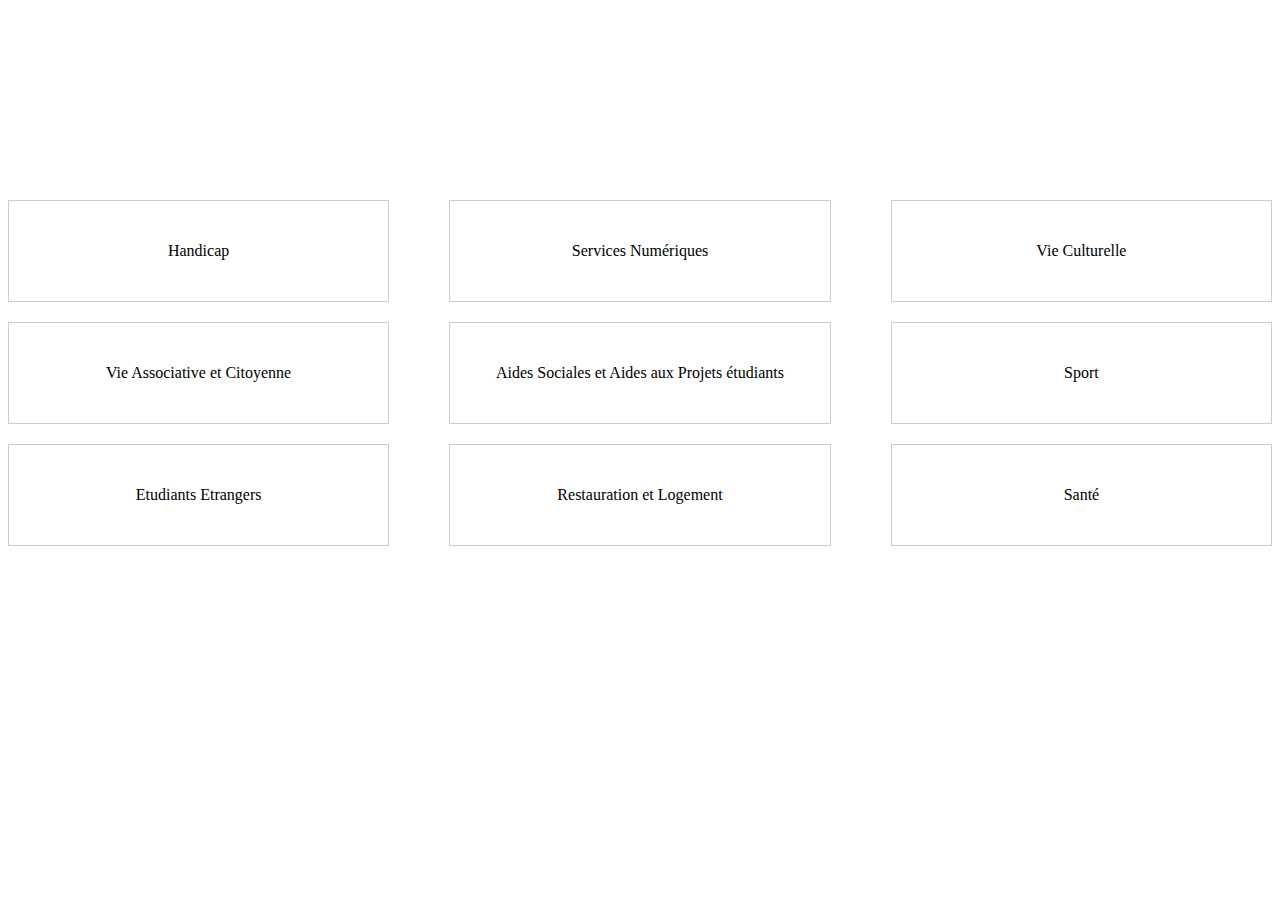
<file: campus/index.html>
<!DOCTYPE html>
<html>
<head>
	<meta charset="utf-8">
	<meta http-equiv="X-UA-Compatible" content="IE=edge">
	<title>campus vie étudiante</title>
	<link rel="stylesheet" href="https://stackpath.bootstrapcdn.com/bootstrap/4.1.1/css/bootstrap.min.css" integrity="sha384-WskhaSGFgHYWDcbwN70/dfYBj47jz9qbsMId/iRN3ewGhXQFZCSftd1LZCfmhktB" crossorigin="anonymous">
	<link rel="stylesheet" type="text/css" href="css/style.css">
</head>
<body>

	<div class="container">

		<div class="item">
			<a class="affiche-liste" href="#">Handicap</a>
			<ul class="liste-item">
				<li>item 1</li>
				<li>item 2</li>
				<li>item 3</li>
				<li>item 4</li>
				<li>item 5</li>
				<li>item 6</li>
			</ul>
		</div>
		<div class="item">
			<a class="affiche-liste" href="#">Services Numériques</a>
			<ul class="liste-item">
				<li>item 1</li>
				<li>item 2</li>
				<li>item 3</li>
				<li>item 4</li>
				<li>item 5</li>
				<li>item 6</li>
			</ul>
		</div>
		<div class="item">
			<a class="affiche-liste" href="#">Vie Culturelle</a>
			<ul class="liste-item">
				<li>item 1</li>
				<li>item 2</li>
				<li>item 3</li>
				<li>item 4</li>
				<li>item 5</li>
				<li>item 6</li>
			</ul>
		</div>
		<div class="item">
			<a class="affiche-liste" href="#">Vie Associative et Citoyenne</a>
			<ul class="liste-item">
				<li>item 1</li>
				<li>item 2</li>
				<li>item 3</li>
				<li>item 4</li>
				<li>item 5</li>
				<li>item 6</li>
			</ul>
		</div>
		<div class="item">
			<a class="affiche-liste" href="#">Aides Sociales et Aides aux Projets étudiants</a>
			<ul class="liste-item">
				<li>item 1</li>
				<li>item 2</li>
				<li>item 3</li>
				<li>item 4</li>
				<li>item 5</li>
				<li>item 6</li>
			</ul>
		</div>
		<div class="item">
			<a class="affiche-liste" href="#">Sport</a>
			<ul class="liste-item">
				<li>item 1</li>
				<li>item 2</li>
				<li>item 3</li>
				<li>item 4</li>
				<li>item 5</li>
				<li>item 6</li>
			</ul>
		</div>
		<div class="item">
			<a class="affiche-liste" href="#">Etudiants Etrangers</a>
			<ul class="liste-item">
				<li>item 1</li>
				<li>item 2</li>
				<li>item 3</li>
				<li>item 4</li>
				<li>item 5</li>
				<li>item 6</li>
			</ul>
		</div>
		<div class="item">
			<a class="affiche-liste" href="#">Restauration et Logement</a>
			<ul class="liste-item">
				<li>item 1</li>
				<li>item 2</li>
				<li>item 3</li>
				<li>item 4</li>
				<li>item 5</li>
				<li>item 6</li>
			</ul>
		</div>
		<div class="item">
			<a class="affiche-liste" href="#">Santé</a>
			<ul class="liste-item">
				<li>item 1</li>
				<li>item 2</li>
				<li>item 3</li>
				<li>item 4</li>
				<li>item 5</li>
				<li>item 6</li>
			</ul>
		</div>
		
	</div>

	<script src="https://code.jquery.com/jquery-3.3.1.slim.min.js" integrity="sha384-q8i/X+965DzO0rT7abK41JStQIAqVgRVzpbzo5smXKp4YfRvH+8abtTE1Pi6jizo" crossorigin="anonymous"></script>
	<script src="https://cdnjs.cloudflare.com/ajax/libs/popper.js/1.14.3/umd/popper.min.js" integrity="sha384-ZMP7rVo3mIykV+2+9J3UJ46jBk0WLaUAdn689aCwoqbBJiSnjAK/l8WvCWPIPm49" crossorigin="anonymous"></script>
	<script src="https://stackpath.bootstrapcdn.com/bootstrap/4.1.1/js/bootstrap.min.js" integrity="sha384-smHYKdLADwkXOn1EmN1qk/HfnUcbVRZyYmZ4qpPea6sjB/pTJ0euyQp0Mk8ck+5T" crossorigin="anonymous"></script>
	<script type="text/javascript" src="js/campus.js"></script>
</body>
</html>
</file>
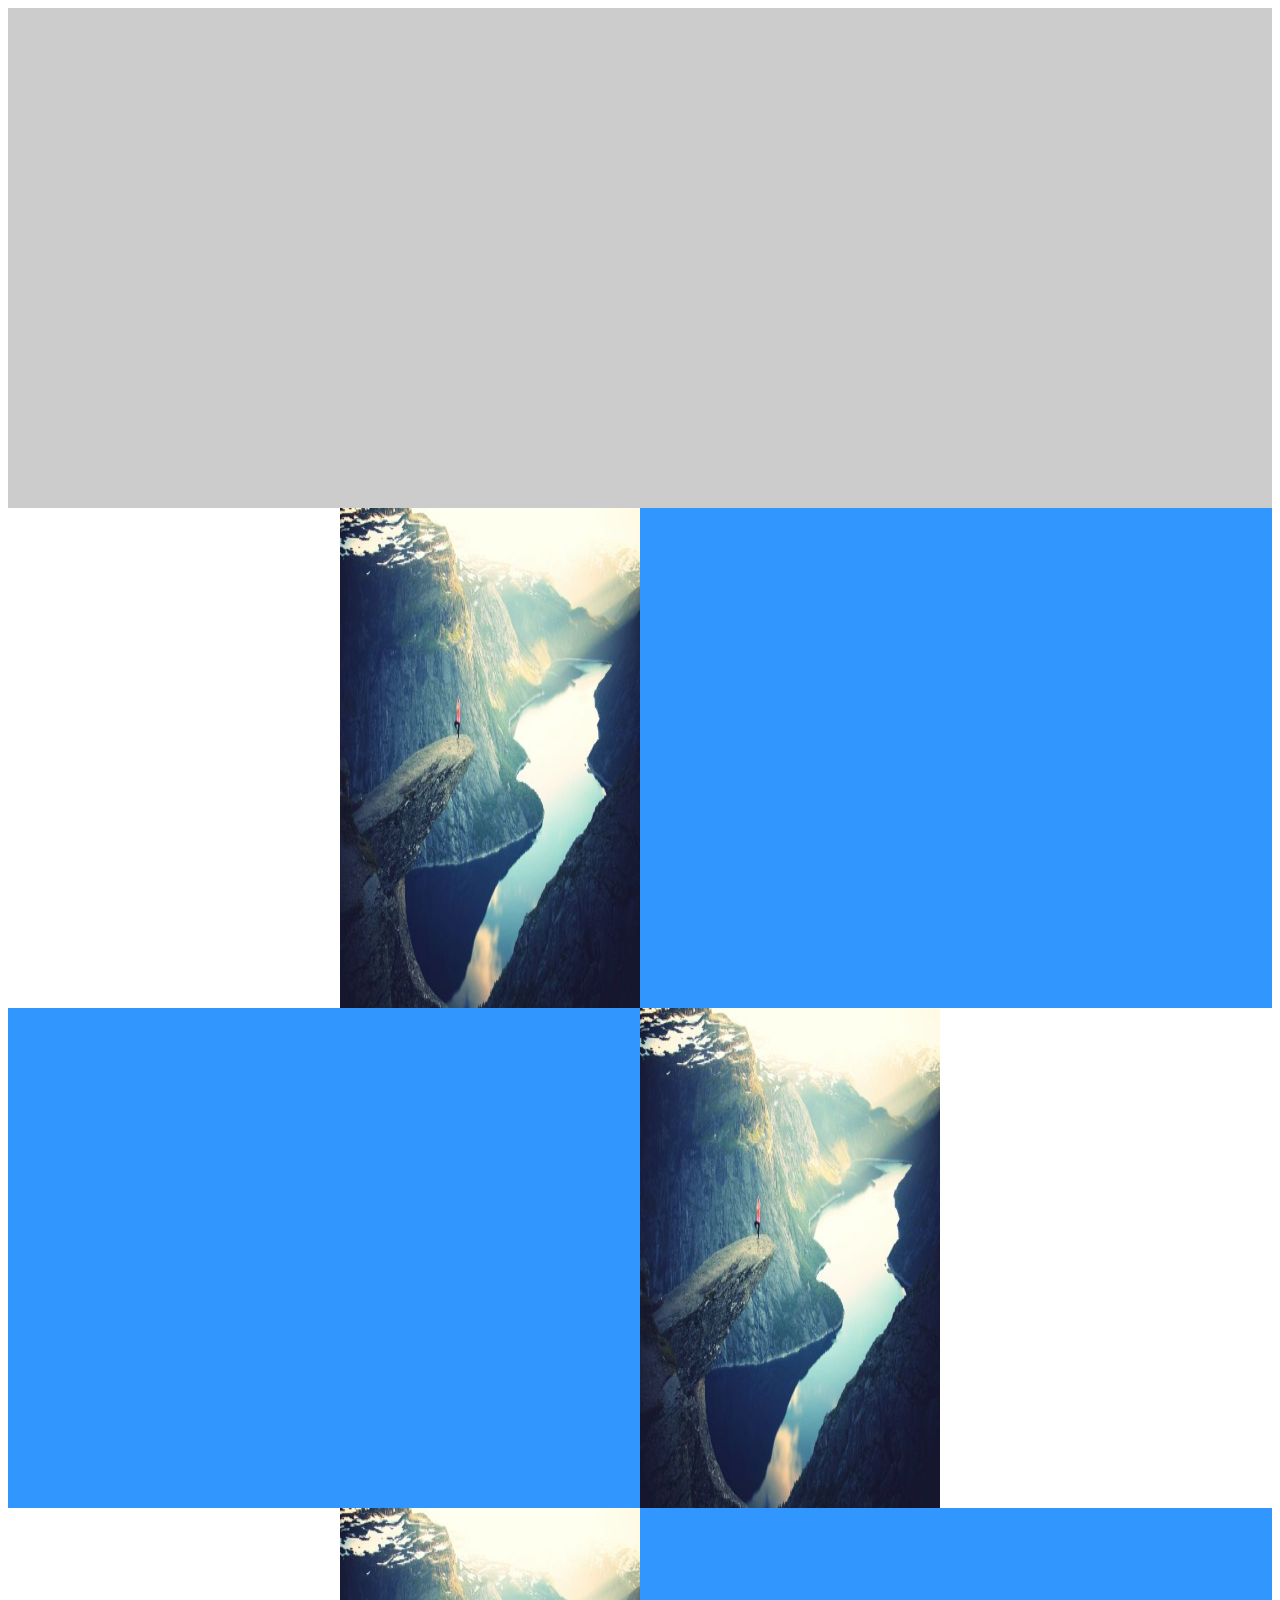
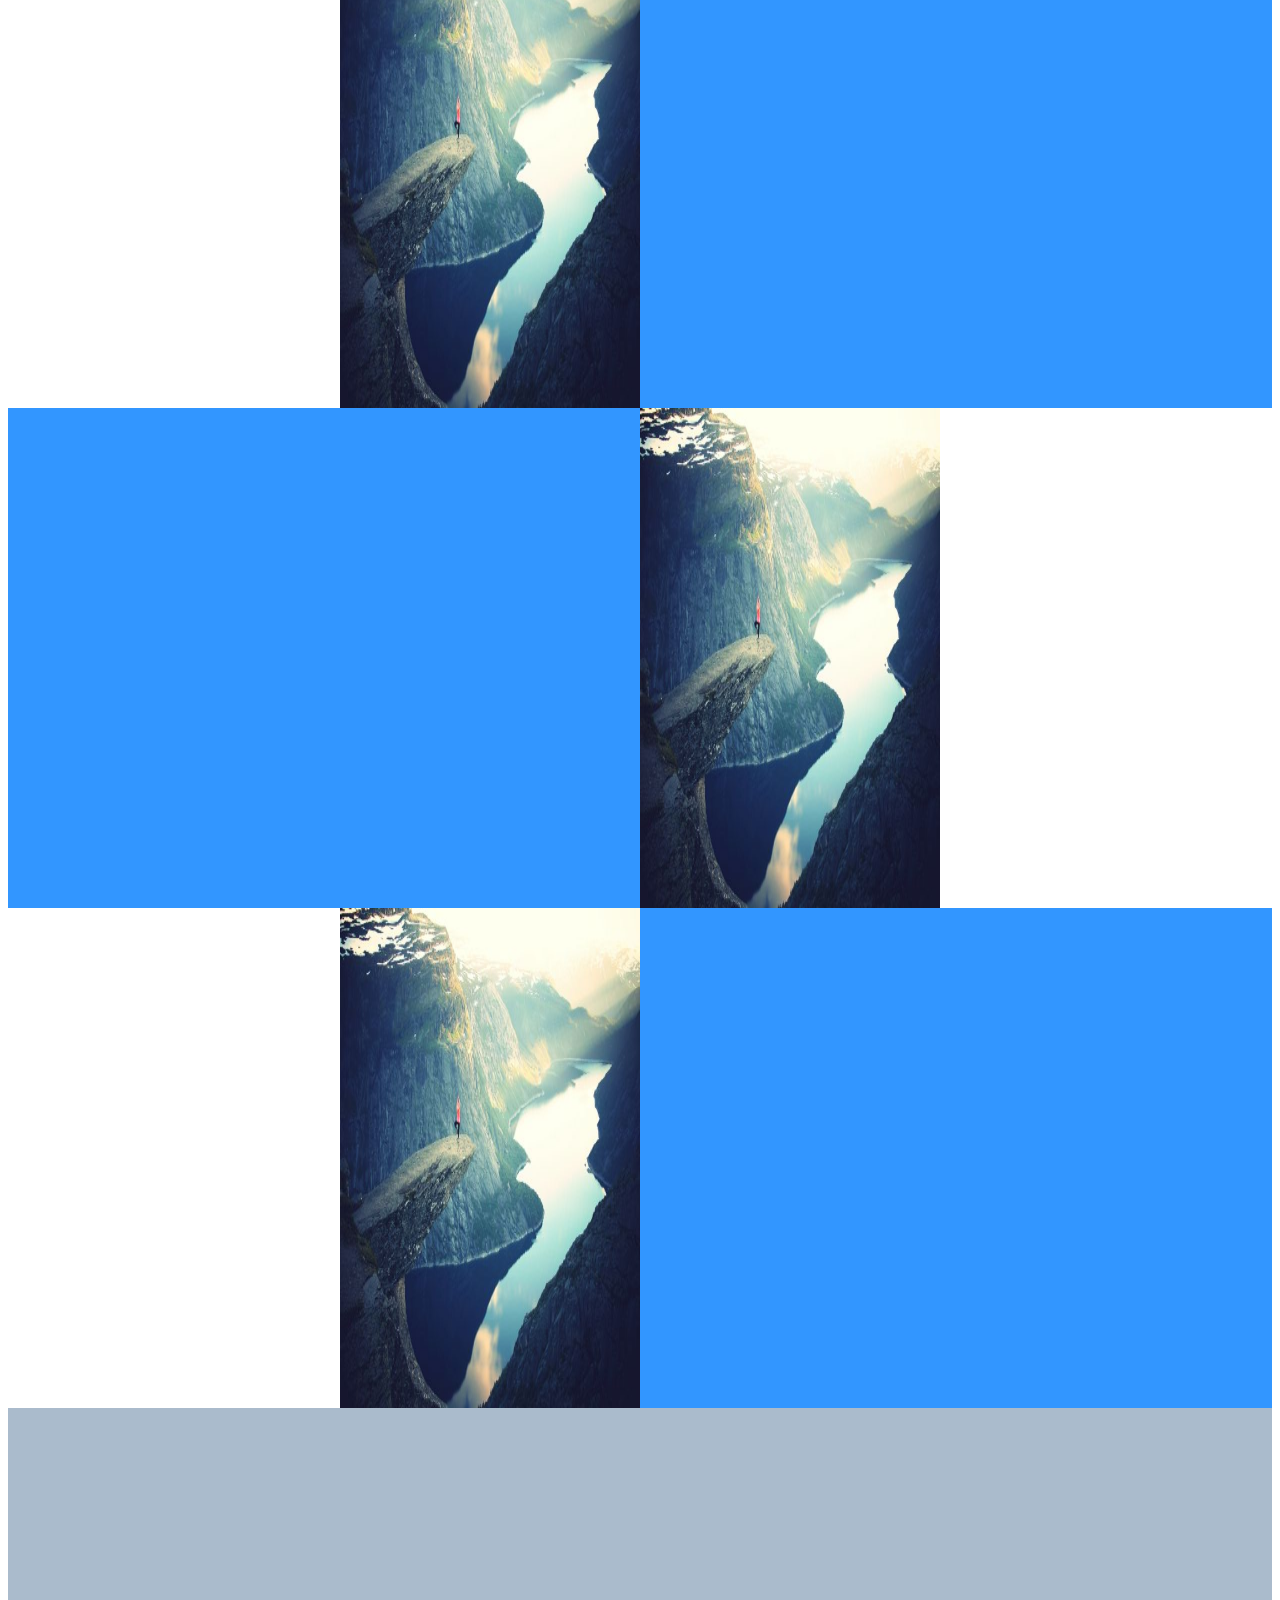
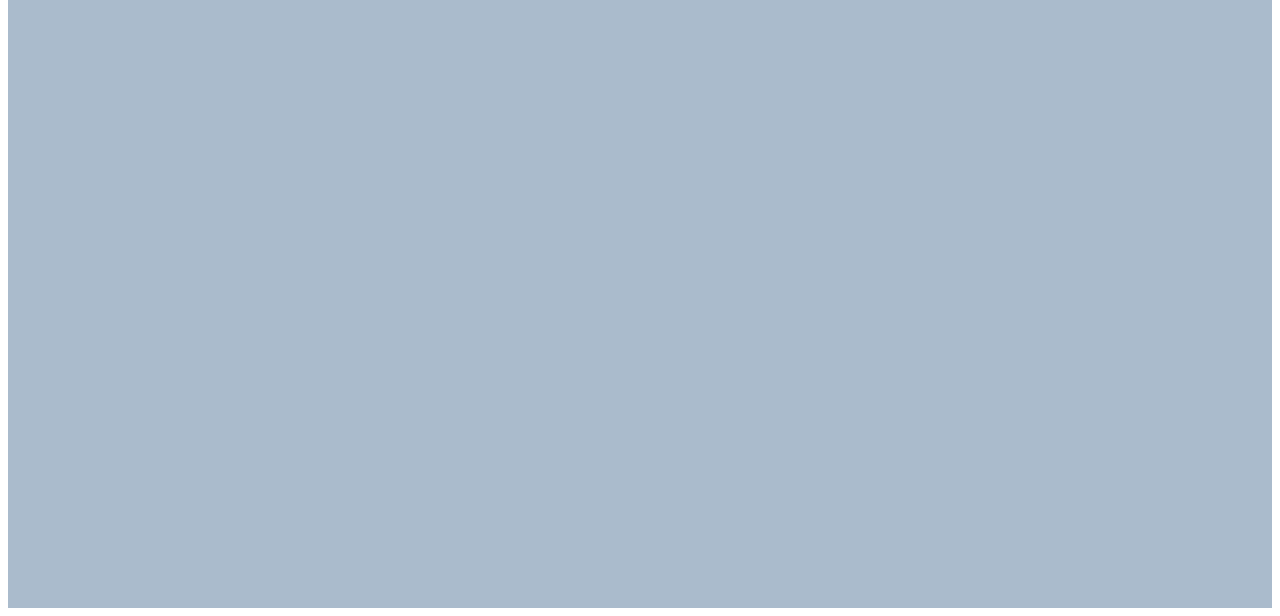
<file: scroll/index.html>
<!DOCTYPE html>
<html lang="en">
<head>
	<meta charset="UTF-8">
	<meta name="viewport" content="width=device-width, initial-scale=1, shrink-to-fit=no">
	<title>scroll</title>
	<link rel="stylesheet" type="text/css" href="scroll.css">

</head>
<body>

	<div class="contain" style="display : none">
		<nav class="menu-principal">
			<ul>
				<li><a href="../index.html">slider multiple</a></li>
				<li>item2</li>
				<li>item3</li>
				<li>item4</li>
				<li>item5</li>
				<li>item6</li>
			</ul>
		</nav>
		<div class="main">
			<div class="section">
				<div id="position1" class="position">
					<div class="retourne">
						<figure class="orange">
							<img src="../img/image1.jpg" height="200" width="300" alt="">
							<figcaption>
								<p>Les unités de recherche</p>
							</figcaption>
						</figure>
						<div class="dos">
							<ul>
								<li>item1</li>
								<li>item2</li>
								<li>item3</li>
								<li>item4</li>
								<li>item5</li>
							</ul>
						</div>
					</div>
					<div class="retourne">
						<figure class="orange">
							<img src="../img/image1.jpg" height="200" width="300" alt="">
							<figcaption>
								<p>Actualités de la Comission Recherche</p>
							</figcaption>
						</figure>
						<div class="dos">
							<ul>
								<li>item1</li>
								<li>item2</li>
								<li>item3</li>
							</ul>
						</div>
					</div>
												
				</div>
			</div>
			<div class="section">
				<div id="position2" class="position position-grand">
					<div class="info">
						<figure class="orange">
							<img src="../img/image1.jpg" height="250" width="300" alt="">
							<div class="dos">
								<ul>
									<li>item1</li>
									<li>item2</li>
									<li>item3</li>
									<li>item4</li>
									<li>item5</li>
									<li>item6</li>
									<li>item7</li>
									<li>item8</li>
								</ul>
							</div>
							<figcaption>
								<p>Les unités de recherche</p>
							</figcaption>
						</figure>
						
					</div>
					<div class="info">
						<figure class="orange">
							<img src="../img/image1.jpg" height="250" width="300" alt="">
							<div class="dos">
								<ul>
									<li>item1</li>
									<li>item2</li>
									<li>item3</li>
								</ul>
							</div>
							<figcaption>
								<p>Actualités de la Comission Recherche</p>
							</figcaption>
						</figure>
						
					</div>
				</div>
			</div>
			<div class="section">
				<div id="position3" class="position position-grand"></div>
			</div>
			<div class="section">
				<div id="position4" class="position"></div>
			</div>
			<div class="section">
				<div id="position5" class="position"></div>
			</div>
			<div class="section">
				<div id="position6" class="position"></div>
			</div>

			<nav class="contient-navigation">
				<ul>
					<li><a class="lienposition" data-position="1" href="">position 1</a></li>
					<li><a class="lienposition" data-position="2" href="">position 2</a></li>
					<li><a class="lienposition" data-position="3" href="">position 3</a></li>
					<li><a class="lienposition" data-position="4"href="">position 4</a></li>
					<li><a class="lienposition" data-position="5"href="">position 5</a></li>
					<li><a class="lienposition" data-position="6"href="">position 6</a></li>
				</ul>
			</nav>
		</div>
		<footer>
			footer
		</footer>
	</div>

	<div id="container">

		<div style="height : 500px; background : #ccc;">
			
		</div>
		
		<div class="container-large">
			<div class="scroll" id="scroll-1">
				<div class="image right">
					<div><img src="../img/image1.jpg" height="400" width="600" alt=""></div>
					<div class="alterne"></div>
				</div>	
			</div>
			<div class="scroll" id="scroll-2">
				<div class="image">
					<div class="alterne"></div>
					<div><img src="../img/image1.jpg" height="400" width="600" alt=""></div>
				</div>
			</div>
			
			<div class="scroll" id="scroll-3">
				<div class="image right">
					<div><img src="../img/image1.jpg" height="400" width="600" alt=""></div>
					<div class="alterne"></div>
				</div>
			</div>
			<div class="scroll" id="scroll-4">
				<div class="image ">
					<div class="alterne"></div>
					<div><img src="../img/image1.jpg" height="400" width="600" alt=""></div>
				</div>			
			</div>
			<div class="scroll" id="scroll-3">
				<div class="image right">
					<div><img src="../img/image1.jpg" height="400" width="600" alt=""></div>
					<div class="alterne"></div>
				</div>
			</div>
			<!-- <div class="scroll" id="scroll-4">
				<div class="image ">
					<div class="alterne"></div>
					<div><img src="../img/image1.jpg" height="400" width="600" alt=""></div>
				</div>			
			</div> -->

			<aside id="navig">
				<ul>
					<li><a href="#scroll-1">item 1</a></li>
					<li><a href="#scroll-2">item 2</a></li>
					<li><a href="#scroll-3">item 3</a></li>
					<li><a href="#scroll-4">item 4</a></li>
				</ul>
			</aside>
		</div>
	

		
	</div>
	<div style = "height : 800px; background : #abc">
		
	</div>
	
	<script src="https://ajax.googleapis.com/ajax/libs/jquery/3.2.1/jquery.min.js"></script>
	<script type="text/javascript" src="scroll.js"></script>
</body>
</html>
</file>
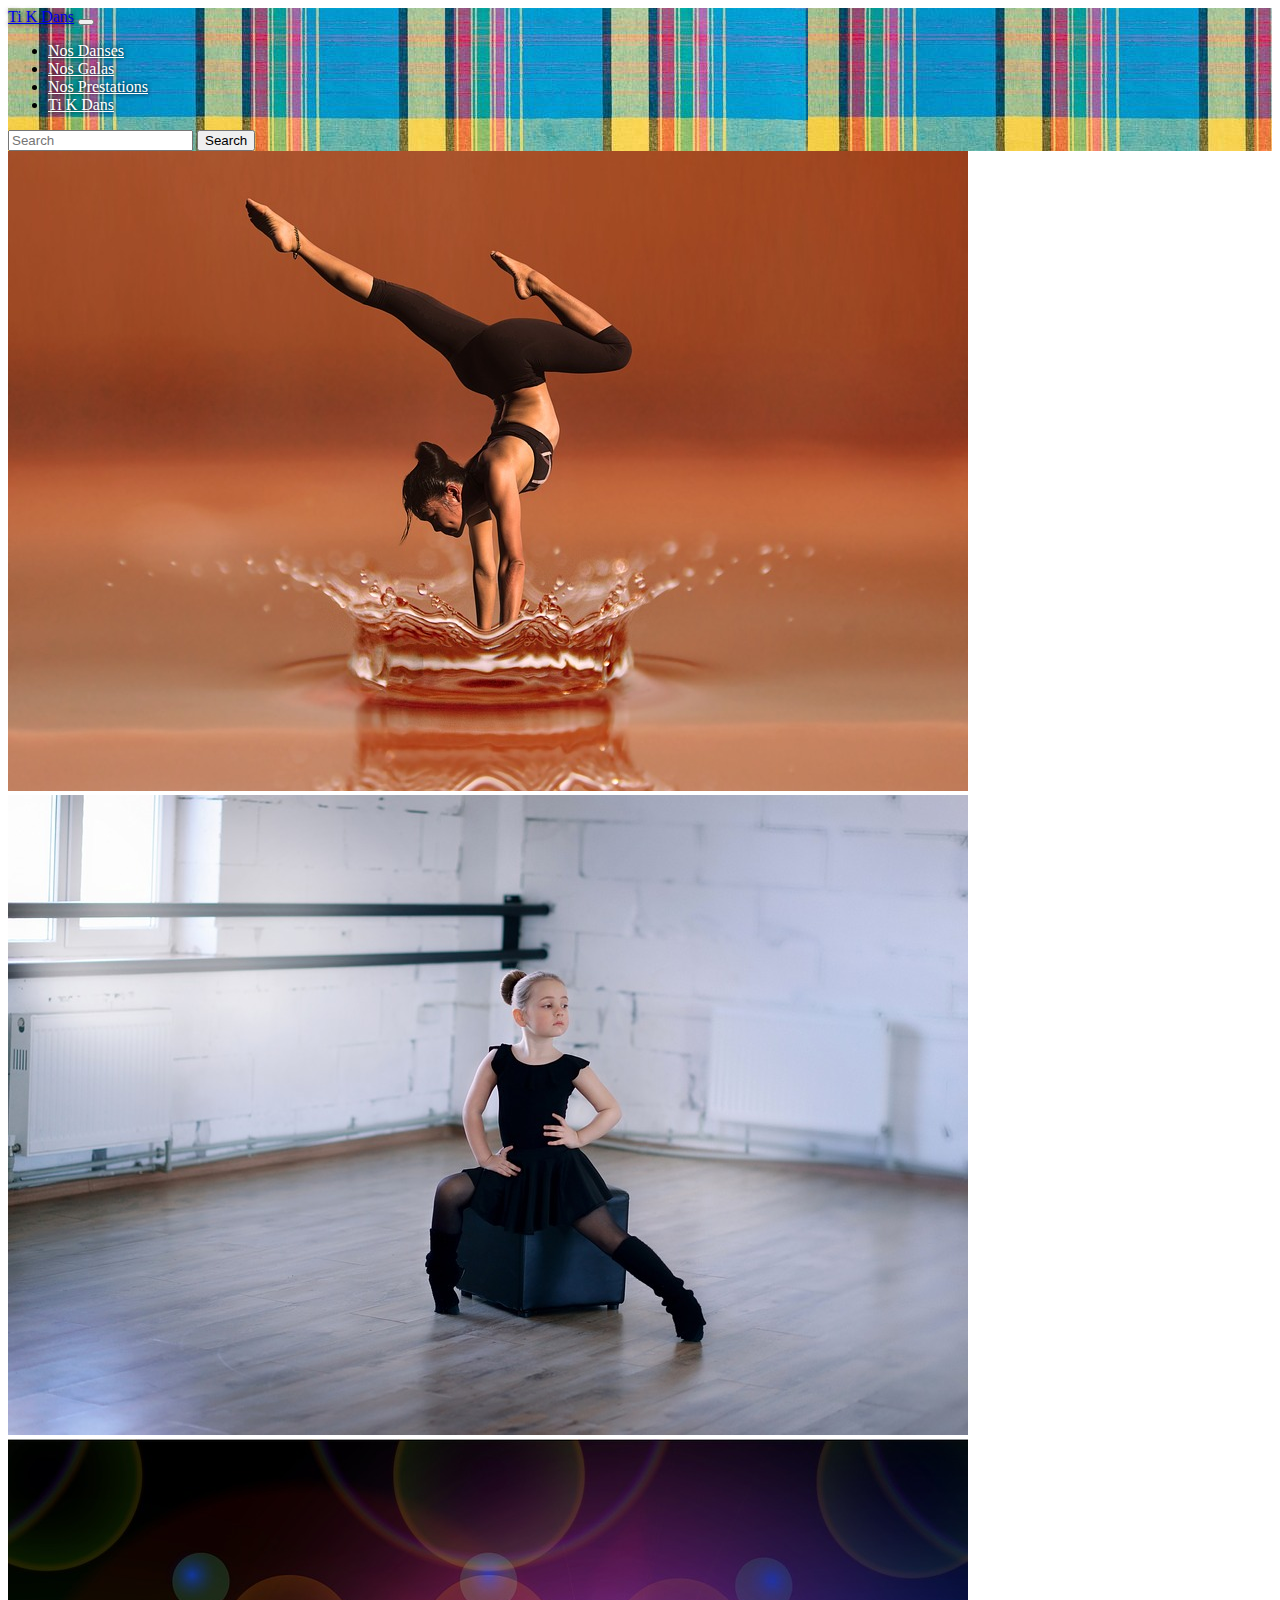
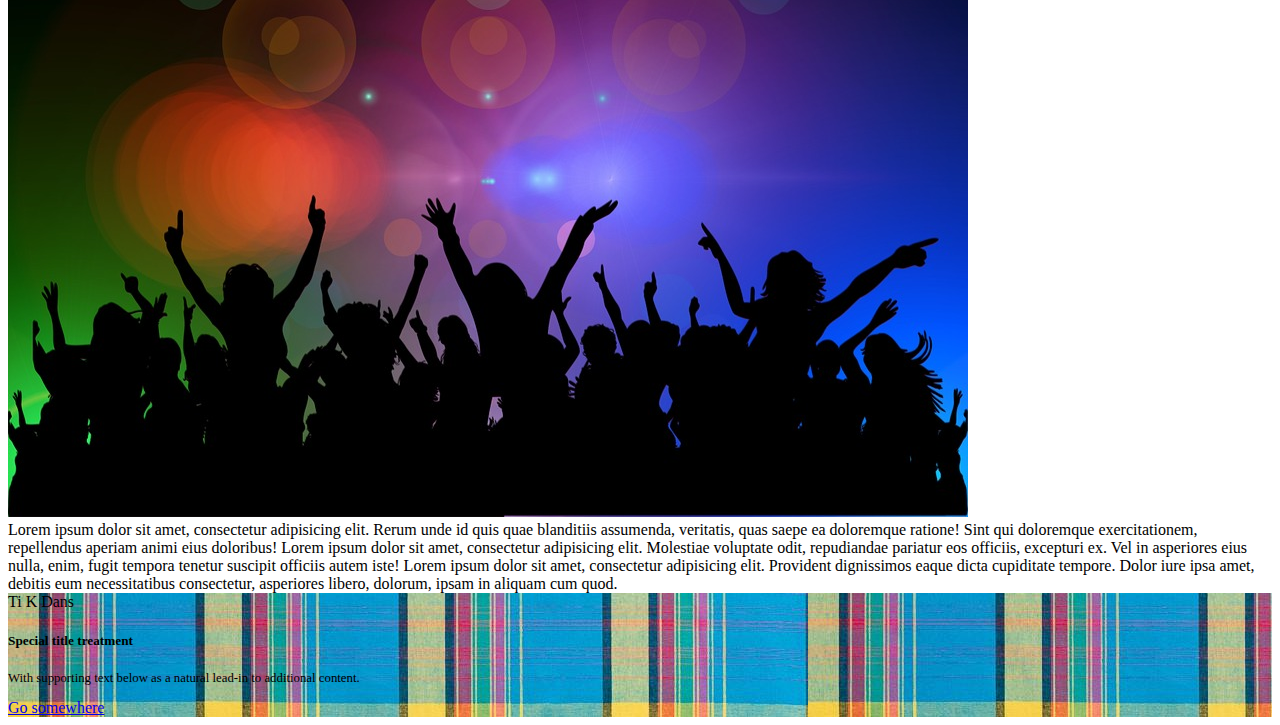
<file: ti-k-dans/index.html>
<!DOCTYPE html>
<html lang="en">
<head>
	<meta charset="UTF-8">
	<meta name="viewport" content="width=device-width, initial-scale=1, shrink-to-fit=no">
	<title>ti-k-dans</title>
	<link rel="stylesheet" href="https://stackpath.bootstrapcdn.com/bootstrap/4.1.1/css/bootstrap.min.css" integrity="sha384-WskhaSGFgHYWDcbwN70/dfYBj47jz9qbsMId/iRN3ewGhXQFZCSftd1LZCfmhktB" crossorigin="anonymous">
	<link rel="stylesheet" type="text/css" href="css/style.css">
</head>
<body>

	<div class="container-fluid">
		<nav class="navbar navbar-expand-lg navbar-dark bg-dark">
			<a class="navbar-brand" href="index.html">Ti K Dans</a>
			<button class="navbar-toggler" type="button" data-toggle="collapse" data-target="#navbarSupportedContent" aria-controls="navbarSupportedContent" aria-expanded="false" aria-label="Toggle navigation">
				<span class="navbar-toggler-icon"></span>
			</button>

		  	<div class="collapse navbar-collapse" id="navbarSupportedContent">
			    <ul class="navbar-nav mr-auto">
			      <li class="nav-item">
			        <a class="nav-link" href="danse.html">Nos Danses</a>
			      </li>
			      <li class="nav-item">
			        <a class="nav-link" href="gala.html">Nos Galas</a>
			      </li>
			      <li class="nav-item">
			        <a class="nav-link" href="#">Nos Prestations</a>
			      </li>
			     <li class="nav-item">
			        <a class="nav-link" href="#">Ti K Dans</a>
			      </li>
			    </ul>
			    <form class="form-inline my-2 my-lg-0">
			      <input class="form-control mr-sm-2" type="search" placeholder="Search" aria-label="Search">
			      <button class="btn btn-outline-light my-2 my-sm-0" type="submit">Search</button>
			    </form>
		  	</div>
		</nav>
		<div class="container">
			<!-- <div class="image-accueil">
				<div class="img">PHOTO Ti k Dans</div>
			</div> -->
			<div id="carouselExampleSlidesOnly" class="carousel slide" data-ride="carousel">
			  <div class="carousel-inner">
			    <div class="carousel-item active">
			      <img class="d-block w-100" src="img/danse.jpg"  alt="First slide">
			    </div>
			    <div class="carousel-item">
			      <img class="d-block w-100" src="img/enfant.jpg"  alt="Second slide">
			    </div>
			    <div class="carousel-item">
			      <img class="d-block w-100" src="img/groupe.jpg"  alt="Third slide">
			    </div>
			  </div>
			</div>
			<div class="presentation-accueil">
				Lorem ipsum dolor sit amet, consectetur adipisicing elit. Rerum unde id quis quae blanditiis assumenda, veritatis, quas saepe ea doloremque ratione! Sint qui doloremque exercitationem, repellendus aperiam animi eius doloribus!
				Lorem ipsum dolor sit amet, consectetur adipisicing elit. Molestiae voluptate odit, repudiandae pariatur eos officiis, excepturi ex. Vel in asperiores eius nulla, enim, fugit tempora tenetur suscipit officiis autem iste!
				Lorem ipsum dolor sit amet, consectetur adipisicing elit. Provident dignissimos eaque dicta cupiditate tempore. Dolor iure ipsa amet, debitis eum necessitatibus consectetur, asperiores libero, dolorum, ipsam in aliquam cum quod.
			</div>
		</div>
		<div class="card bg-dark">
		  <div class="card-footer text-center text-secondary">
		    Ti K Dans
		  </div>
		  <div class="card-body ">
		    <h5 class="card-title">Special title treatment</h5>
		    <p class="card-text">With supporting text below as a natural lead-in to additional content.</p>
		    <a href="#" class="btn btn-secondary">Go somewhere</a>
		  </div>
		</div>
	</div>

	<script src="https://code.jquery.com/jquery-3.3.1.slim.min.js" integrity="sha384-q8i/X+965DzO0rT7abK41JStQIAqVgRVzpbzo5smXKp4YfRvH+8abtTE1Pi6jizo" crossorigin="anonymous"></script>
	<script src="https://cdnjs.cloudflare.com/ajax/libs/popper.js/1.14.3/umd/popper.min.js" integrity="sha384-ZMP7rVo3mIykV+2+9J3UJ46jBk0WLaUAdn689aCwoqbBJiSnjAK/l8WvCWPIPm49" crossorigin="anonymous"></script>
	<script src="https://stackpath.bootstrapcdn.com/bootstrap/4.1.1/js/bootstrap.min.js" integrity="sha384-smHYKdLADwkXOn1EmN1qk/HfnUcbVRZyYmZ4qpPea6sjB/pTJ0euyQp0Mk8ck+5T" crossorigin="anonymous"></script>
</body>
</html>
</file>
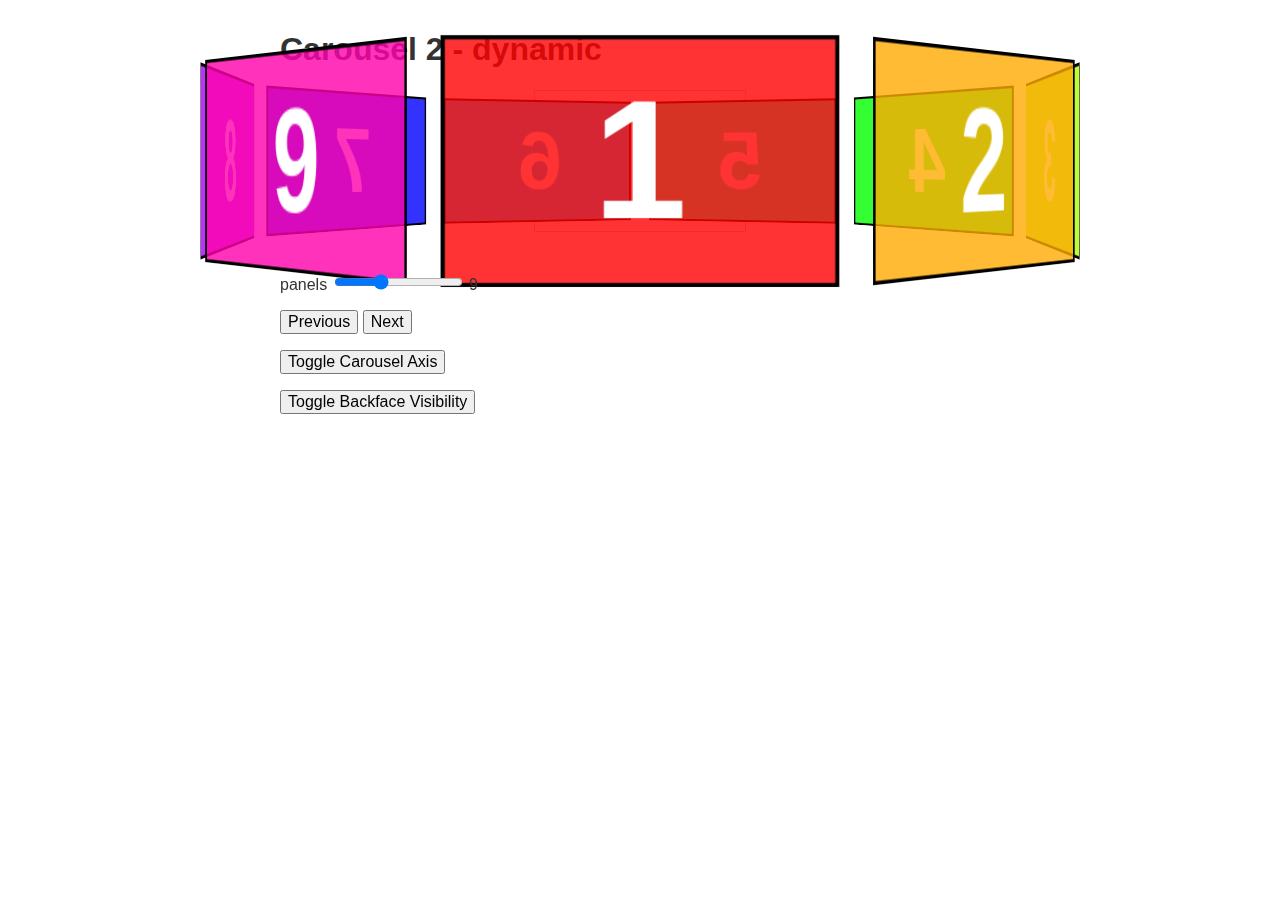
<file: carousselMIT/test.html>
<!doctype html>
<html lang="en">
<head>
  <meta charset="utf-8" />
  
  <!-- disable zooming -->
  <meta name="viewport" content="initial-scale=1.0, user-scalable=0" />
  
  <title>Carousel 2 - dynamic &middot; Intro to CSS 3D transforms &rsaquo; Examples</title>
  
  <link rel="stylesheet" href="./style.css" media="screen" />


    <style media="screen">

    .container {
      width: 210px;
      height: 140px;
      position: relative;
      margin: 0 auto 40px;
      border: 1px solid #CCC;
      -webkit-perspective: 1100px;
         -moz-perspective: 1100px;
           -o-perspective: 1100px;
              perspective: 1100px;
    }


    #carousel {
      width: 100%;
      height: 100%;
      position: absolute;
      -webkit-transform-style: preserve-3d;
         -moz-transform-style: preserve-3d;
           -o-transform-style: preserve-3d;
              transform-style: preserve-3d;
    }

    .ready #carousel {
      -webkit-transition: -webkit-transform 1s;
         -moz-transition: -moz-transform 1s;
           -o-transition: -o-transform 1s;
              transition: transform 1s;
    }

    #carousel.panels-backface-invisible figure {
      -webkit-backface-visibility: hidden;
         -moz-backface-visibility: hidden;
           -o-backface-visibility: hidden;
              backface-visibility: hidden;
    }

    #carousel figure {
      display: block;
      position: absolute;
      width: 186px;
      height: 116px;
      left: 10px;
      top: 10px;
      border: 2px solid black;
      line-height: 116px;
      font-size: 80px;
      font-weight: bold;
      color: white;
      text-align: center;
    }

    #carousel figure img{
      width: 100%;
      height:100%;
    }

    .ready #carousel figure {
      -webkit-transition: opacity 1s, -webkit-transform 1s;
         -moz-transition: opacity 1s, -moz-transform 1s;
           -o-transition: opacity 1s, -o-transform 1s;
              transition: opacity 1s, transform 1s;
    }

  </style>

</head>
<body>

  <h1>Carousel 2 - dynamic</h1>

  <section class="container">
    <div id="carousel">
      <figure>1</figure>
      <figure>2</figure>
      <figure>3</figure>
      <figure>4</figure>
      <figure>5</figure>
      <figure>6</figure>
      <figure>7</figure>
      <figure>8</figure>
      <figure>9</figure>
      <figure>10</figure>
      <figure>11</figure>
      <figure>12</figure>
      <figure>13</figure>
      <figure>14</figure>
      <figure>15</figure>
      <figure>16</figure>
      <figure>17</figure>
      <figure>18</figure>
      <figure>19</figure>
      <figure>20</figure>
    </div>
  </section>

  <section id="options">
    <p>
      <label for="panel-count">panels</label>
      <input type="range" id="panel-count" value="9" min="3" max="20" />
    </p>

    <p id="navigation">
      <button id="previous" data-increment="-1">Previous</button>
      <button id="next" data-increment="1">Next</button>
    </p>

    <p>
      <button id="toggle-axis">Toggle Carousel Axis</button>
    </p>

    <p>
      <button id="toggle-backface-visibility">Toggle Backface Visibility</button>
    </p>

  </section>

  <script src="./utils.js"></script>
  <script>
    var transformProp = Modernizr.prefixed('transform');

    function Carousel3D ( el ) {
      this.element = el;

      this.rotation = 0;
      this.panelCount = 0;
      this.totalPanelCount = this.element.children.length;
      this.theta = 0;

      this.isHorizontal = true;

    }

    Carousel3D.prototype.modify = function() {

      var panel, angle, i;

      this.panelSize = this.element[ this.isHorizontal ? 'offsetWidth' : 'offsetHeight' ];
      this.rotateFn = this.isHorizontal ? 'rotateY' : 'rotateX';
      this.theta = 360 / this.panelCount;

      // do some trig to figure out how big the carousel
      // is in 3D space
      this.radius = Math.round( ( this.panelSize / 2) / Math.tan( Math.PI / this.panelCount ) );

      for ( i = 0; i < this.panelCount; i++ ) {
        panel = this.element.children[i];
        angle = this.theta * i;
        panel.style.opacity = 1;
        panel.style.backgroundColor = 'hsla(' + angle + ', 100%, 50%, 0.8)';
        // rotate panel, then push it out in 3D space
        panel.style[ transformProp ] = this.rotateFn + '(' + angle + 'deg) translateZ(' + this.radius + 'px)';
      }

      // hide other panels
      for (  ; i < this.totalPanelCount; i++ ) {
        panel = this.element.children[i];
        panel.style.opacity = 0;
        panel.style[ transformProp ] = 'none';
      }

      // adjust rotation so panels are always flat
      this.rotation = Math.round( this.rotation / this.theta ) * this.theta;

      this.transform();

    };

    Carousel3D.prototype.transform = function() {
      // push the carousel back in 3D space,
      // and rotate it
      this.element.style[ transformProp ] = 'translateZ(' + this.radius + 'px) ' + this.rotateFn + '(' + this.rotation + 'deg)';
    };



    var init = function() {


      var carousel = new Carousel3D( document.getElementById('carousel') ),
          panelCountInput = document.getElementById('panel-count'),
          axisButton = document.getElementById('toggle-axis'),
          navButtons = document.querySelectorAll('#navigation button'),

          onNavButtonClick = function( event ){
            var increment = parseInt( event.target.getAttribute('data-increment') );
            carousel.rotation += carousel.theta * increment * -1;
            carousel.transform();
          };

      // populate on startup
      carousel.panelCount = parseInt( panelCountInput.value, 10);
      carousel.modify();


      axisButton.addEventListener( 'click', function(){
        carousel.isHorizontal = !carousel.isHorizontal;
        carousel.modify();
      }, false);

      panelCountInput.addEventListener( 'change', function( event ) {
        carousel.panelCount = event.target.value;
        carousel.modify();
      }, false);

      for (var i=0; i < 2; i++) {
        navButtons[i].addEventListener( 'click', onNavButtonClick, false);
      }

      document.getElementById('toggle-backface-visibility').addEventListener( 'click', function(){
        carousel.element.toggleClassName('panels-backface-invisible');
      }, false);

      setTimeout( function(){
        document.body.addClassName('ready');
      }, 0);

    };

    window.addEventListener( 'DOMContentLoaded', init, false);
  </script>




</body>
</html>
</file>
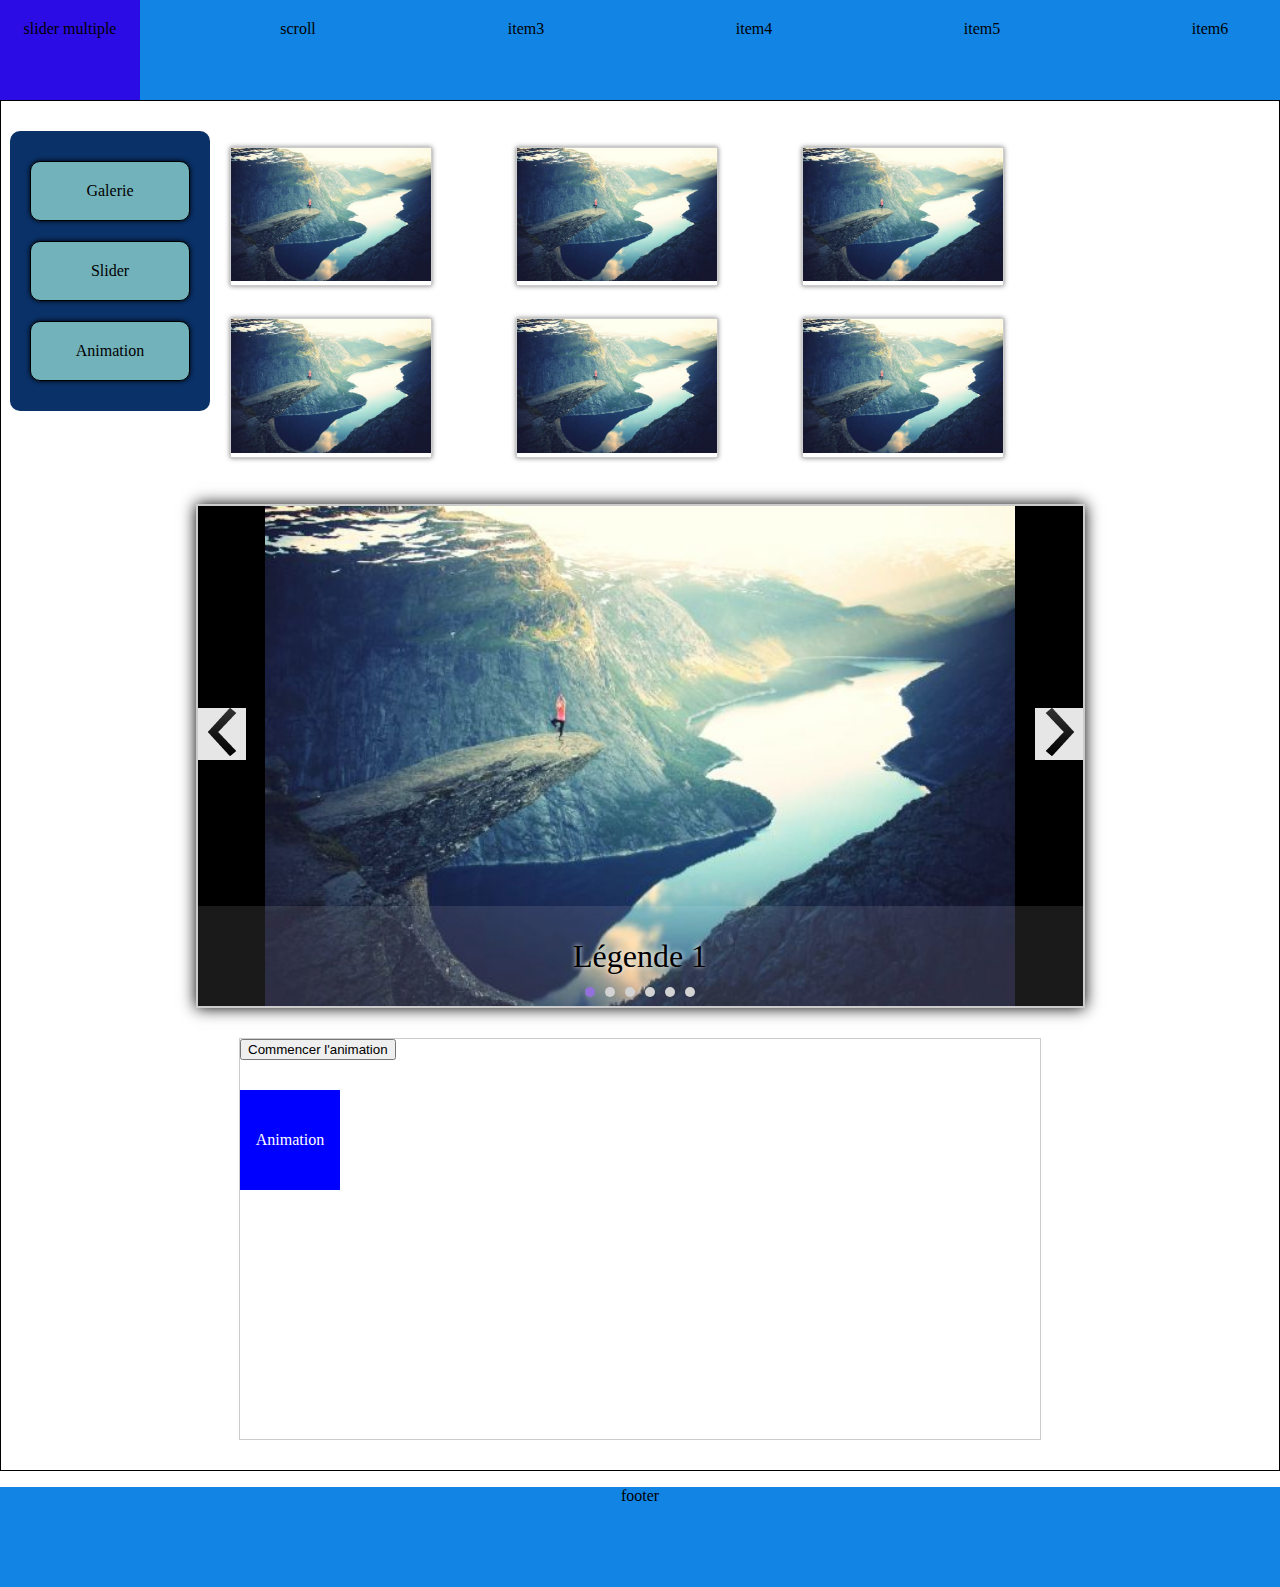
<file: slider/slider.html>
<!DOCTYPE html>
<html lang="fr">
<head>
	<meta charset="UTF-8">
	<title>TEST SLIDER</title>
    <meta name="viewport" content="width=device-width, initial-scale=1, shrink-to-fit=no">

	<!--<link rel="stylesheet" href="https://maxcdn.bootstrapcdn.com/bootstrap/4.0.0-beta.2/css/bootstrap.min.css" integrity="sha384-PsH8R72JQ3SOdhVi3uxftmaW6Vc51MKb0q5P2rRUpPvrszuE4W1povHYgTpBfshb" crossorigin="anonymous">-->
	<link rel="stylesheet" type="text/css" href="slider.css">
	<link rel="stylesheet" type="text/css" href="menu.css">
	<link rel="stylesheet" type="text/css" href="animation.css">
	<link rel="stylesheet" type="text/css" href="navigation.css">

</head>
<body>
	<nav class="menu-principal">
		<ul>
			<li><a href="../index.html">slider multiple</a></li>
			<li><a href="../scroll">scroll</a></li>
			<li>item3</li>
			<li>item4</li>
			<li>item5</li>
			<li>item6</li>
		</ul>
	</nav>
	<div class="contain">
		<div class="conteneur-block" id="conteneur-block">
			<div class="contain-figure">
				<figure>
					<img src="../img/image1.jpg" alt="">
					<figcaption class="containt-text">
						<p>item1</p>
						<p>item2</p>
						<p>item3</p>
						<p>item4</p>
						<p>item5</p>
					</figcaption>
				</figure>
			</div>
			<div class="contain-figure">
				<figure>
					<img src="../img/image1.jpg" alt="">
					<figcaption class="containt-text">
						<p>item1</p>
						<p>item2</p>
						<p>item3</p>
						<p>item4</p>
						<p>item5</p>
						<p>item1</p>
						<p>item2</p>
						<p>item3</p>
						<p>item4</p>
						<p>item5</p>
					</figcaption>
				</figure>
			</div>
			<div class="contain-figure">
				<figure>
					<img src="../img/image1.jpg" alt="">
					<figcaption class="containt-text">
						<p>item1</p>
						<p>item2</p>
						<p>item3</p>
						<p>item4</p>
						<p>item5</p>
					</figcaption>
				</figure>
			</div>
			<div class="contain-figure">
				<figure>
					<img src="../img/image1.jpg" alt="">
					<figcaption class="containt-text">
						<p>item1</p>
						<p>item2</p>
						<p>item3</p>
						<p>item4</p>
						<p>item5</p>
					</figcaption>
				</figure>
			</div>
			<div class="contain-figure">
				<figure>
					<img src="../img/image1.jpg" alt="">
					<figcaption class="containt-text">
						<p>item1</p>
						<p>item2</p>
						<p>item3</p>
						<p>item4</p>
						<p>item5</p>
					</figcaption>
				</figure>
			</div>
			<div class="contain-figure">
				<figure>
					<img src="../img/image1.jpg" alt="">
					<figcaption class="containt-text">
						<p>item1</p>
						<p>item2</p>
						<p>item3</p>
						<p>item4</p>
						<p>item5</p>
					</figcaption>
				</figure>
			</div>
		</div>
		
		<div class="slideShow" id="slideShow">
			<div class="slide-image">
				<figure>
					<img src="../img/image1.jpg" alt="">
					<figcaption><p>Légende 1</p></figcaption>
				</figure>
				<figure>
					<img src="../img/nature-q-c-600-400-7.jpg" alt="">
					<figcaption><p>Légende 2</p></figcaption>
				</figure>
				<figure>
					<img src="../img/image1.jpg" alt="">
					<figcaption><p>Légende 3</p></figcaption>
				</figure>
				<figure>
					<img src="../img/nature-q-c-640-480-2.jpg" alt="">
					<figcaption><p>Légende 4</p></figcaption>
				</figure>
				<figure>
					<img src="../img/image1.jpg" alt="">
					<figcaption><p>Légende 5</p></figcaption>
				</figure>
				<figure>
					<img src="../img/image2.jpg" alt="">
					<figcaption><p>Légende 6</p></figcaption>
				</figure>		
			</div>
			<span  class="arrow prev-slide"></span>
			<span  class="arrow next-slide"></span>
			<div class="dots">
			</div>
		</div>

		<div class="contient-animation" id="contient-animation">
			<button id="anime">Commencer l'animation</button>
			<div id="DroiteGauche">Animation</div>
		</div>
		<div class="contient-navigation">
			<ul>
				<li><a href="#conteneur-block">Galerie</a></li>
				<li><a href="#slideShow">Slider</a></li>
				<li><a href="#contient-animation">Animation</a></li>
			</ul>
		</div>
	</div>	
	<footer>
		<p>footer</p>
	</footer>


	<script src="https://ajax.googleapis.com/ajax/libs/jquery/3.2.1/jquery.min.js"></script>
	<!--<script src="https://code.jquery.com/jquery-3.2.1.slim.min.js" integrity="sha384-KJ3o2DKtIkvYIK3UENzmM7KCkRr/rE9/Qpg6aAZGJwFDMVNA/GpGFF93hXpG5KkN" crossorigin="anonymous"></script>
	<script src="https://cdnjs.cloudflare.com/ajax/libs/popper.js/1.12.3/umd/popper.min.js" integrity="sha384-vFJXuSJphROIrBnz7yo7oB41mKfc8JzQZiCq4NCceLEaO4IHwicKwpJf9c9IpFgh" crossorigin="anonymous"></script>
	<script src="https://maxcdn.bootstrapcdn.com/bootstrap/4.0.0-beta.2/js/bootstrap.min.js" integrity="sha384-alpBpkh1PFOepccYVYDB4do5UnbKysX5WZXm3XxPqe5iKTfUKjNkCk9SaVuEZflJ" crossorigin="anonymous"></script>
	<script src="https://use.fontawesome.com/2de590df29.js"></script>-->
	<script src="slider.js"></script>
	<script src="menu.js"></script>
	<script src="amination.js"></script>
	<script src="navigation.js"></script>
</body>
</html>
</file>
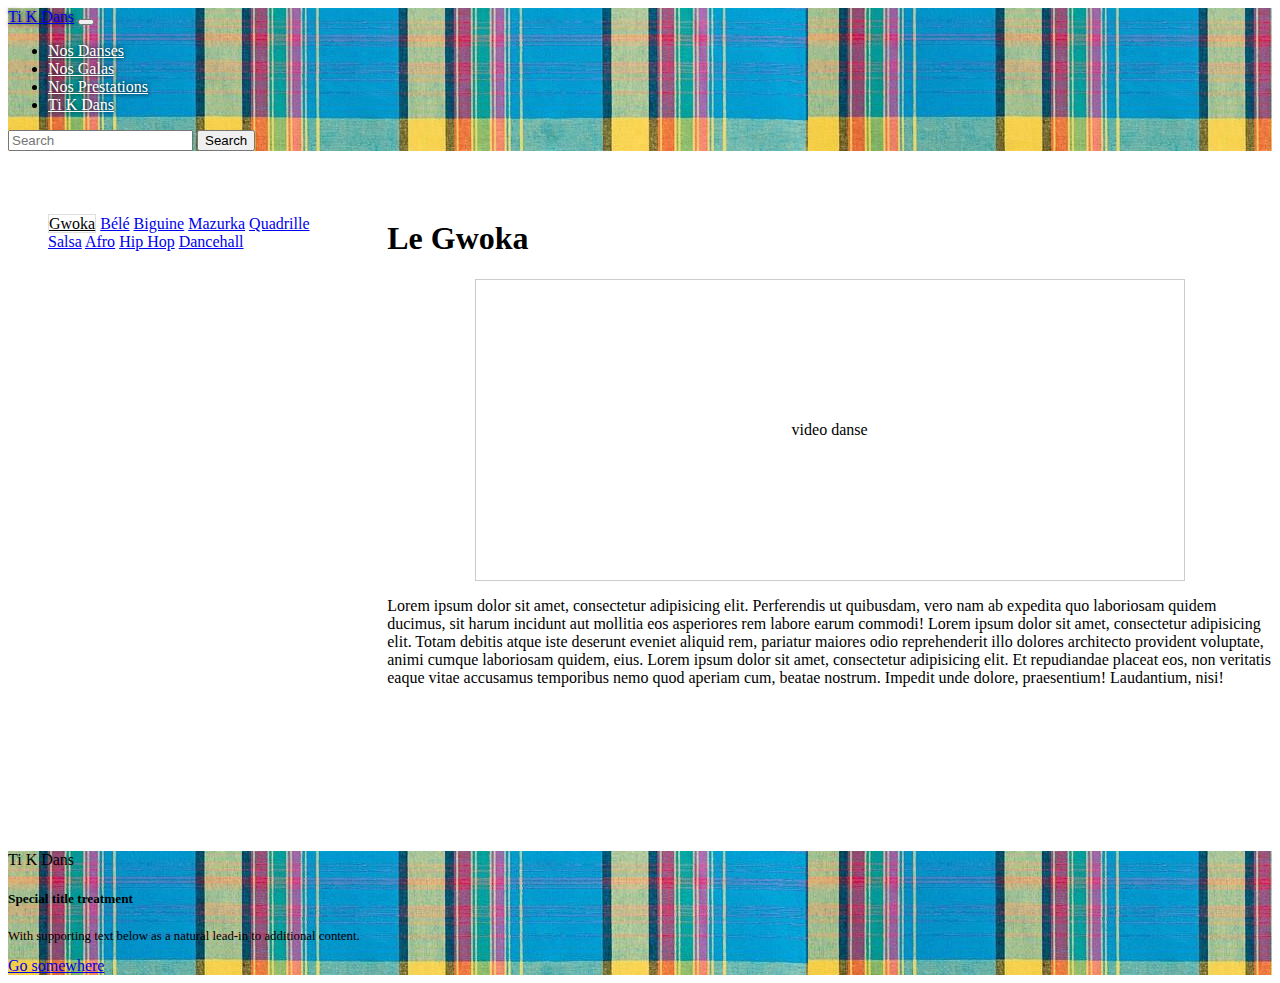
<file: ti-k-dans/danse.html>
<!DOCTYPE html>
<html lang="en">
<head>
	<meta charset="UTF-8">
	<meta name="viewport" content="width=device-width, initial-scale=1, shrink-to-fit=no">
	<title>ti-k-dans</title>
	<link rel="stylesheet" href="https://stackpath.bootstrapcdn.com/bootstrap/4.1.1/css/bootstrap.min.css" integrity="sha384-WskhaSGFgHYWDcbwN70/dfYBj47jz9qbsMId/iRN3ewGhXQFZCSftd1LZCfmhktB" crossorigin="anonymous">
	<link rel="stylesheet" type="text/css" href="css/style.css">
</head>
<body>
	<div class="container-fluid">
		<nav class="navbar navbar-expand-lg navbar-dark bg-dark">
			<a class="navbar-brand" href="index.html">Ti K Dans</a>
			<button class="navbar-toggler" type="button" data-toggle="collapse" data-target="#navbarSupportedContent" aria-controls="navbarSupportedContent" aria-expanded="false" aria-label="Toggle navigation">
				<span class="navbar-toggler-icon"></span>
			</button>

		  	<div class="collapse navbar-collapse" id="navbarSupportedContent">
			    <ul class="navbar-nav mr-auto">
			      <li class="nav-item">
			        <a class="nav-link" href="danse.html">Nos Danses</a>
			      </li>
			      <li class="nav-item">
			        <a class="nav-link" href="gala.html">Nos Galas</a>
			      </li>
			      <li class="nav-item">
			        <a class="nav-link" href="#">Nos Prestations</a>
			      </li>
			     <li class="nav-item">
			        <a class="nav-link" href="#">Ti K Dans</a>
			      </li>
			    </ul>
			    <form class="form-inline my-2 my-lg-0">
			      <input class="form-control mr-sm-2" type="search" placeholder="Search" aria-label="Search">
			      <button class="btn btn-outline-light my-2 my-sm-0" type="submit">Search</button>
			    </form>
		  	</div>
		</nav>

		<div class="container">
			<div class="container-danses container-content">
				<div class=" aside aside-danses">
					<ul class="list-group">
					  <a class="list-group-item active bg-dark border-dark" href="#gwoka">Gwoka</a>
					  <a class="list-group-item" href="#bele">Bélé</a>
					  <a class="list-group-item" href="#biguine">Biguine</a>
					  <a class="list-group-item" href="#mazurka">Mazurka</a>
					  <a class="list-group-item" href="#quadrille">Quadrille</a>
					  <a class="list-group-item" href="#salsa">Salsa</a>
					  <a class="list-group-item" href="#afro">Afro</a>
					  <a class="list-group-item" href="#hiphop">Hip Hop</a>
					  <a class="list-group-item" href="#dancehall">Dancehall</a>
					</ul>
				</div>
				<div class="content-danses content">
					<div class="content-gwoka danses" id="gwoka">
						<h1>Le Gwoka</h1>
						<div class="video-danses video-gwoka">
							video danse
						</div>
						<div class="presentation-gwoka">
							Lorem ipsum dolor sit amet, consectetur adipisicing elit. Perferendis ut quibusdam, vero nam ab expedita quo laboriosam quidem ducimus, sit harum incidunt aut mollitia eos asperiores rem labore earum commodi!
							Lorem ipsum dolor sit amet, consectetur adipisicing elit. Totam debitis atque iste deserunt eveniet aliquid rem, pariatur maiores odio reprehenderit illo dolores architecto provident voluptate, animi cumque laboriosam quidem, eius.
							Lorem ipsum dolor sit amet, consectetur adipisicing elit. Et repudiandae placeat eos, non veritatis eaque vitae accusamus temporibus nemo quod aperiam cum, beatae nostrum. Impedit unde dolore, praesentium! Laudantium, nisi!
						</div>
					</div>
					<div class="content-bele danses" id="bele">
						<h1>Le Bélé</h1>
						<div class="video-danses video-bele">
							video danse
						</div>
						<div class="presentation-bele">
							Lorem ipsum dolor sit amet, consectetur adipisicing elit. Perferendis ut quibusdam, vero nam ab expedita quo laboriosam quidem ducimus, sit harum incidunt aut mollitia eos asperiores rem labore earum commodi!
							Lorem ipsum dolor sit amet, consectetur adipisicing elit. Totam debitis atque iste deserunt eveniet aliquid rem, pariatur maiores odio reprehenderit illo dolores architecto provident voluptate, animi cumque laboriosam quidem, eius.
							Lorem ipsum dolor sit amet, consectetur adipisicing elit. Et repudiandae placeat eos, non veritatis eaque vitae accusamus temporibus nemo quod aperiam cum, beatae nostrum. Impedit unde dolore, praesentium! Laudantium, nisi!
						</div>
					</div>
					<div class="content-biguine danses" id="biguine">
						<h1>La Biguine</h1>
						<div class="video-danses video-biguine">
							video danse
						</div>
						<div class="presentation-biguine">
							Lorem ipsum dolor sit amet, consectetur adipisicing elit. Perferendis ut quibusdam, vero nam ab expedita quo laboriosam quidem ducimus, sit harum incidunt aut mollitia eos asperiores rem labore earum commodi!
							Lorem ipsum dolor sit amet, consectetur adipisicing elit. Totam debitis atque iste deserunt eveniet aliquid rem, pariatur maiores odio reprehenderit illo dolores architecto provident voluptate, animi cumque laboriosam quidem, eius.
							Lorem ipsum dolor sit amet, consectetur adipisicing elit. Et repudiandae placeat eos, non veritatis eaque vitae accusamus temporibus nemo quod aperiam cum, beatae nostrum. Impedit unde dolore, praesentium! Laudantium, nisi!
						</div>
					</div>
					<div class="content-mazurka danses" id="mazurka">
						<h1>La Mazurka</h1>
						<div class="video-danses video-mazurka">
							video danse
						</div>
						<div class="presentation-mazurka">
							Lorem ipsum dolor sit amet, consectetur adipisicing elit. Perferendis ut quibusdam, vero nam ab expedita quo laboriosam quidem ducimus, sit harum incidunt aut mollitia eos asperiores rem labore earum commodi!
							Lorem ipsum dolor sit amet, consectetur adipisicing elit. Totam debitis atque iste deserunt eveniet aliquid rem, pariatur maiores odio reprehenderit illo dolores architecto provident voluptate, animi cumque laboriosam quidem, eius.
							Lorem ipsum dolor sit amet, consectetur adipisicing elit. Et repudiandae placeat eos, non veritatis eaque vitae accusamus temporibus nemo quod aperiam cum, beatae nostrum. Impedit unde dolore, praesentium! Laudantium, nisi!
						</div>
					</div>
					<div class="content-quadrille danses" id="quadrille">
						<h1>Le Quadrille</h1>
						<div class="video-danses video-quadrille">
							video danse
						</div>
						<div class="presentation-quadrille">
							Lorem ipsum dolor sit amet, consectetur adipisicing elit. Perferendis ut quibusdam, vero nam ab expedita quo laboriosam quidem ducimus, sit harum incidunt aut mollitia eos asperiores rem labore earum commodi!
							Lorem ipsum dolor sit amet, consectetur adipisicing elit. Totam debitis atque iste deserunt eveniet aliquid rem, pariatur maiores odio reprehenderit illo dolores architecto provident voluptate, animi cumque laboriosam quidem, eius.
							Lorem ipsum dolor sit amet, consectetur adipisicing elit. Et repudiandae placeat eos, non veritatis eaque vitae accusamus temporibus nemo quod aperiam cum, beatae nostrum. Impedit unde dolore, praesentium! Laudantium, nisi!
						</div>
					</div>
					<div class="content-salsa danses" id="salsa">
						<h1>La Salsa</h1>
						<div class="video-danses video-salsa">
							video danse
						</div>
						<div class="presentation-salsa">
							Lorem ipsum dolor sit amet, consectetur adipisicing elit. Perferendis ut quibusdam, vero nam ab expedita quo laboriosam quidem ducimus, sit harum incidunt aut mollitia eos asperiores rem labore earum commodi!
							Lorem ipsum dolor sit amet, consectetur adipisicing elit. Totam debitis atque iste deserunt eveniet aliquid rem, pariatur maiores odio reprehenderit illo dolores architecto provident voluptate, animi cumque laboriosam quidem, eius.
							Lorem ipsum dolor sit amet, consectetur adipisicing elit. Et repudiandae placeat eos, non veritatis eaque vitae accusamus temporibus nemo quod aperiam cum, beatae nostrum. Impedit unde dolore, praesentium! Laudantium, nisi!
						</div>
					</div>
					<div class="content-afro danses" id="afro">
						<h1>L'Afro</h1>
						<div class="video-danses video-afro">
							video danse
						</div>
						<div class="presentation-afro">
							Lorem ipsum dolor sit amet, consectetur adipisicing elit. Perferendis ut quibusdam, vero nam ab expedita quo laboriosam quidem ducimus, sit harum incidunt aut mollitia eos asperiores rem labore earum commodi!
							Lorem ipsum dolor sit amet, consectetur adipisicing elit. Totam debitis atque iste deserunt eveniet aliquid rem, pariatur maiores odio reprehenderit illo dolores architecto provident voluptate, animi cumque laboriosam quidem, eius.
							Lorem ipsum dolor sit amet, consectetur adipisicing elit. Et repudiandae placeat eos, non veritatis eaque vitae accusamus temporibus nemo quod aperiam cum, beatae nostrum. Impedit unde dolore, praesentium! Laudantium, nisi!
						</div>
					</div>
					<div class="content-hiphop danses" id="hiphop">
						<h1>Le Hip Hop</h1>
						<div class="video-danses video-hiphop">
							video danse
						</div>
						<div class="presentation-hiphop">
							Lorem ipsum dolor sit amet, consectetur adipisicing elit. Perferendis ut quibusdam, vero nam ab expedita quo laboriosam quidem ducimus, sit harum incidunt aut mollitia eos asperiores rem labore earum commodi!
							Lorem ipsum dolor sit amet, consectetur adipisicing elit. Totam debitis atque iste deserunt eveniet aliquid rem, pariatur maiores odio reprehenderit illo dolores architecto provident voluptate, animi cumque laboriosam quidem, eius.
							Lorem ipsum dolor sit amet, consectetur adipisicing elit. Et repudiandae placeat eos, non veritatis eaque vitae accusamus temporibus nemo quod aperiam cum, beatae nostrum. Impedit unde dolore, praesentium! Laudantium, nisi!
						</div>
					</div>
					<div class="content-dancehall danses" id="dancehall">
						<h1>Le Dancehall</h1>
						<div class="video-danses video-dancehall">
							video danse
						</div>
						<div class="presentation-dancehall">
							Lorem ipsum dolor sit amet, consectetur adipisicing elit. Perferendis ut quibusdam, vero nam ab expedita quo laboriosam quidem ducimus, sit harum incidunt aut mollitia eos asperiores rem labore earum commodi!
							Lorem ipsum dolor sit amet, consectetur adipisicing elit. Totam debitis atque iste deserunt eveniet aliquid rem, pariatur maiores odio reprehenderit illo dolores architecto provident voluptate, animi cumque laboriosam quidem, eius.
							Lorem ipsum dolor sit amet, consectetur adipisicing elit. Et repudiandae placeat eos, non veritatis eaque vitae accusamus temporibus nemo quod aperiam cum, beatae nostrum. Impedit unde dolore, praesentium! Laudantium, nisi!
						</div>
					</div>
				</div>
			</div>
		</div>
	
		<div class="card bg-dark">
			  <div class="card-footer text-center text-secondary">
			    Ti K Dans
			  </div>
			  <div class="card-body ">
			    <h5 class="card-title">Special title treatment</h5>
			    <p class="card-text">With supporting text below as a natural lead-in to additional content.</p>
			    <a href="#" class="btn btn-secondary">Go somewhere</a>
			  </div>
			</div>
		</div>
	</div>


	<script src="https://code.jquery.com/jquery-3.3.1.slim.min.js" integrity="sha384-q8i/X+965DzO0rT7abK41JStQIAqVgRVzpbzo5smXKp4YfRvH+8abtTE1Pi6jizo" crossorigin="anonymous"></script>
	<script>
		var danses = $('.danses');
		var current = $('.active');
		var lien = $('.list-group-item');

		console.log(lien);

		$(current.attr('href')).css({display : 'block'});
		lien.click(function(){
			$('.danses').css({display : 'none'});
			lien.removeClass('active bg-dark border-dark');
			var href = $(this).attr('href');
			$(href).css({display : 'block'});
			$(this).addClass('active bg-dark border-dark');

		})

	</script>

	
	<script src="https://cdnjs.cloudflare.com/ajax/libs/popper.js/1.14.3/umd/popper.min.js" integrity="sha384-ZMP7rVo3mIykV+2+9J3UJ46jBk0WLaUAdn689aCwoqbBJiSnjAK/l8WvCWPIPm49" crossorigin="anonymous"></script>
	<script src="https://stackpath.bootstrapcdn.com/bootstrap/4.1.1/js/bootstrap.min.js" integrity="sha384-smHYKdLADwkXOn1EmN1qk/HfnUcbVRZyYmZ4qpPea6sjB/pTJ0euyQp0Mk8ck+5T" crossorigin="anonymous"></script>
</body>
</file>
<file: campus/css/style.css>
a{
	color: #000;
	text-decoration: none;
}
.container{
	display: flex;
	margin-top: calc( 100vh / 2 - 500px / 2);
	flex-wrap : wrap;
	justify-content : space-between;
}

.item{
	display : flex;
	width: calc(90% / 3);
	margin-bottom: 20px;
	height: 100px;
	border : 1px solid #ccc;
	align-items : center;
	justify-content : center;
	text-align : center;

}

.liste-item{
	list-style: none;
	display : none;
}
</file>
<file: scroll/scroll.css>
.menu-principal ul {
  list-style-type: none;
  display: flex;
  justify-content: space-between;
  background: #1284E4;
  padding: 0;
  margin: 0;
  height: 100px;
}
.menu-principal li {
  padding: 20px;
  width: 100px;
  text-align: center;
}
.menu-principal li:hover {
  background: #2C0CE4;
}
footer {
  height: 100px;
  background: #1284E4;
  text-align: center;
  margin: 0;
  clear: both;
}
.main {
  width: 100%;
  min-height: 70vh;
}
.position {
  width: 50%;
  height: 400px;
  background: #ccc;
  clear: right;
}
.position-grand {
  height: 800px;
}
/* .section:nth-child(2n) .position{
	float: right;
} */
.section:nth-child(even) .position {
  float: right;
}
.contient-navigation {
  width: 200px;
  position: absolute;
  top: 110px;
  right: 10px;
}
.contient-navigation ul {
  list-style-type: none;
  text-align: center;
  padding: 10px 0;
  margin: 0;
  background: #0a3168;
  border-radius: 10px;
}
.contient-navigation li {
  margin: 5px;
  background: #72b2bb;
  padding: 10px;
  border: 1px solid #000;
  box-shadow: 0 0 5px;
  border-radius: 10px;
}
.retourne,
.info {
  float: left;
  margin-left: 20px;
}
.retourne .orange,
.info .orange {
  position: relative;
  width: 300px;
  margin: 0;
}
.retourne .orange:hover,
.info .orange:hover {
  cursor: pointer;
}
.retourne .orange figcaption,
.info .orange figcaption {
  position: absolute;
  bottom: 0;
  left: 0;
  background: #ff9600;
  width: 100%;
  text-align: center;
}
.retourne .orange figcaption p,
.info .orange figcaption p {
  margin: 0;
  padding: 5px;
}
.retourne .dos,
.info .dos {
  width: 300px;
  min-height: 250px;
  background: rgba(255, 150, 0, 0.5);
  display: none;
  position: absolute;
  top: 0;
  left: 0;
}
.retourne .dos ul,
.info .dos ul {
  color: #fff;
  display: flex;
  height: 200px;
  flex-direction: column;
  justify-content: space-around;
}



/******** test fixed ******/

.image{
  display : flex;
}

.image img{
  width: 300px;
  height: 500px;
  display: block;
}

.alterne{
  width : 50%;
  background : rgb(50,150,255);
}

.right{
  justify-content : flex-end;
}

.container-large{
  position : relative;
}
#navig{
  background : black;
  width : 20%;
  position : fixed;
  top : 10px;
  display : none;
  
}

#navig ul{
  padding : 0;
  list-style-type: none;
}

#navig li{
  padding : 15px;
  text-align: center;
  border-bottom: 1px solid #ccc
}

#navig li a{
  color : #fff;
  text-decoration: none
}
</file>
<file: ti-k-dans/css/style.css>
.container-fluid{
	padding: 0;
	display: flex;
	flex-direction : column;
	justify-content : space-between;
}
.container{
	min-height: 700px;
}
.navbar{
	background: url('../img/coton-madras-turquoise.jpg');
}
.navbar-brand{
	text-shadow : 0 0 5px #000;
}
.nav-link{
	color : #fff!important;
	text-shadow : 0 0 5px #000;
}
.titre-principal{
	font-size: large;
}
.titre-secondaire{
	font-size: 2vw;
}
.titre{
	font-size: 1.5vw
}
p{
	font-size: 1vw;
}
.image-accueil .img{
	width: 80%;
	height : 400px;
	border : 1px solid #ccc;
	border-image : url('../img/coton-madras-turquoise.jpg') 30 ;
	margin  : 3rem auto;
	text-align: center;
	line-height: 400px;
}

.container-content{
	margin : 3rem auto;
	display : flex;
	justify-content : space-between;
}

.aside{
	width : 25%;
}

.content{
	width : 70%;
}

.video-danses{
	width : 80%;
	height : 300px;
	border : 1px solid #ccc;
	text-align: center;
	line-height: 300px;
	margin : 1rem auto;
}

.danses{
	display : none;
}
.miniature-video{
	display : flex;
	justify-content : center;
}

.miniature{
	width : 100px;
	height : 100px;
	border : 1px solid #ccc;
	text-align: center;
	line-height: 100px;
}

.video-grand{
	width : 80%;
	height : 400px;
	border : 1px solid #ccc;
	text-align: center;
	line-height: 400px;
	margin : 1rem auto;
	display : none;
}

.video-grand-active{
	display : block;
}
.card{
	background : url('../img/coton-madras-turquoise.jpg');
}

.list-group-item.active{
	background : linear-gradient(to left right, lightblue 10% ,#fff 90%)!important;
	color :#000!important;
	border  : 1px solid rgba(0,0,0,.125);
}
</file>
<file: carousselMIT/style.css>
section, footer, nav {
  display: block;
}

body {
  font-family: 'Helvetica Neue', Arial, sans-serif;
  -webkit-text-size-adjust: none;
  color: #333;
  max-width: 720px;
  margin: 0 auto;
  padding: 10px;
}

a {
  color: blue;
  color: hsl( 220, 90%, 40% );
  text-decoration: none;
}

a:hover {
  background-color: blue;
  background-color: hsl( 220, 90%, 50% );
  color: white;
}

#options {
  position: relative;
  z-index: 100;
  margin-bottom: 40px;
}

button {
  font-size: 16px;
  -webkit-appearance: push-button;
}

footer {
  border-top: 1px solid #CCC;
  font-size: 0.8em;
  position: relative;
  z-index: 100;
}

#disclaimer {
  color: red;
  font-weight: bold;
  display: none;
}
.no-csstransforms3d #disclaimer { display: block; }

hr {
  border: none;
  border-top: 1px solid #CCC;
}

figure {
  margin: 0;
}

code {
  font-family: 'Monaco', 'Menlo', monospace;
}

/* index navigation */

.index nav ul {
  list-style: none;
  margin: 0 0 3.0em 0;
  padding: 0;
}

.index nav ul a {
  display: block;
  font-size: 18px;
  font-weight: bold;
  line-height: 24px;
  padding: 10px;
  border: 1px solid #CCC;
  border-bottom: none;
}

.index nav ul li:first-child a {
  border-radius: 10px 10px 0 0;
}

.index nav ul li:last-child a {
  border-radius: 0 0 10px 10px;
  border-bottom: 1px solid #CCC;
}

/**** Docs ****/

body.doc { max-width: 900px; }

.doc #content {
  font-size: 14px;  
  line-height: 1.5em;
}

.doc #content blockquote {
  margin-left: 0;
  padding: 0.8em;
  background: #EEE;
  background: hsla( 0, 0%, 0%, 0.04 );
}

.doc #content img {
  border: 1px solid #CCC;
  display: inline-block;
}

.doc #content pre {
  font-size: 12px;
  line-height: 1.5em;
}

.doc nav h1 {
  font-size: 20px;
}

.doc nav ul {
  margin: 0;
  padding: 0;
  list-style: none;
}

.doc nav li a {
  display: block;
  padding: 0.3em 0;
}

.doc nav li.current a {
  font-weight: bold;
  color: #333;
}
.doc nav li.current a:hover { color: white; }



@media screen and (min-width: 768px) {

  body.doc #content {
    padding-left: 220px;
  }

  .doc #doc-nav-wrapper {
    position: fixed;
    left: 0;
    top: 0;
    width: 100%;
  }

  .doc .doc-nav-positioner {
    max-width: 900px;
    margin: 0 auto;
    position: relative;
  }

  .doc nav {
    width: 200px;
    font-size: 14px;
    position: absolute;
    top: 10px;
    left: 10px;
  }

  .doc nav h1 {
    margin-top: 0;
  }

}

/* proxy range */

.proxy-range {
  display: inline-block;
  position: relative;
  height: 30px;
  width: 200px;
  border: 1px solid hsla( 0, 0%, 0%, 0.15 );
  background-color: hsla( 0, 0%, 0%, 0.02 );
  border-radius: 15px;
  box-shadow: inset 0 1px 7px hsla( 0, 0%, 0%, 0.3 );
}

.proxy-range.highlighted {
  background-color: hsla( 220, 90%, 50%, 0.15 );
}

.proxy-range .handle {
  width: 38px;
  height: 38px;
  border-radius: 20px;
  border: 1px solid hsla(0, 0%, 0%, 0.3);
  position: absolute;
  top: -5px;
  left: -20px;
  background-color: hsla( 220, 70%, 60%, 1.0 );
  background-image: -webkit-gradient(radial, center 15%, 0, center 30%, 30, 
    from(            hsla( 0, 0%, 100%, 0.6 ) ),  
    color-stop( 50%, hsla( 0, 0%, 100%, 0.0 ) ),
    color-stop( 50%, hsla( 0, 0%,   0%, 0.0 ) ),
    to(              hsla( 0, 0%,   0%, 0.5 ) )
  );
  background-image: -moz-radial-gradient(center 30%, cover,
    hsla( 0, 0%, 100%, 0.5 ),  
    hsla( 0, 0%, 100%, 0.0 ) 50%,
    hsla( 0, 0%,   0%, 0.0 ) 50%,
    hsla( 0, 0%,   0%, 0.5 )
  );
  box-shadow: 
    0  2px 0px -1px hsla( 0, 0%, 100%, 0.7 ) inset, 
    0 -4px 2px -1px hsla( 0, 0%,   0%, 0.1 ) inset, 
    0  1px 2px  0px hsla( 0, 0%,   0%, 0.3 )
  ;
  -webkit-transition-property: width, height, top, left, -webkit-border-radius;
     -moz-transition-property: width, height, top, left, -moz-border-radius;
  -webkit-transition-duration: 0.1s;
     -moz-transition-duration: 0.1s;
}

.proxy-range.highlighted .handle {
  height: 98px;
  top: -35px;
  width: 4px;
  left: -3px;
  background-image: -webkit-gradient(linear, 0 top, 0 bottom, 
    from(            hsla( 0, 0%, 100%, 0.6 ) ),  
    color-stop( 50%, hsla( 0, 0%, 100%, 0.0 ) ),
    color-stop( 50%, hsla( 0, 0%,   0%, 0.0 ) ),
    to(              hsla( 0, 0%,   0%, 0.5 ) )
  );
  border-radius: 3px;
}




/******* Pygments *******/



pre {
  background: #111;
  color: white;
  padding: 0.8em;
  white-space: pre-wrap;
}


code .s1,
code .s { color: #78BD55; } /* string */
code .mi, /* integer */
code .cp { color: #5298D4; } /* doctype */
code .k { color: #E39B79; } /* keyword */
code .kd, /* storage */
code .na { color: #A9D866; } /* markup attribute */
code .p  { color: #EDB; } /* punctuation */
code .o  { color: #F63; }   /* operator */
code .nb { color: #AA97AC;} /* support */

/* comment */
code .c,
code .c1 { color: #666; font-style: italic; }

code .nt { color: #A0C8FC; } /* Markup open tag */

code .nf { color: #9EA8B8; } /* css id */
code .nc { color: #A78352; }  /* CSS class */
code .m  { color: #DE8E50; } /* CSS value */
code .nd { color: #9FAD7E; } /* CSS pseudo selector */
</file>
<file: slider/slider.css>
.slideShow{
	position : relative;
	overflow : hidden;
	width : 885px;
	height : 500px;
	margin : 0 auto;
	border : 2px solid #ccc;
	background : black;
	box-shadow: 0px 0px 15px black;
	
}

.slide-image{
	position : absolute;
	top : 0;
	left : 0;
	display : flex;
	height : 100%;
}
.slide-image figure{
	position : relative;
	width : 885px;
    padding: 0;
    margin: 0;
    text-align: center;
}
.slide-image figcaption{
	position: absolute;
    bottom: 0;
    width: 100%;
    height: 100px;
    text-align: center;
    background: rgba(255,255,255,0.1);
    color : black;
    font-size: 2em;
    text-shadow : 0px 0px 5px white;
}

.slide-image img{
	width : auto;
	height : 100%;
}
.arrow{
	position : absolute;
	top : calc(100% / 2 - 48px);
}
.arrow:hover{
	cursor: pointer;
}
.next-slide{
	right : 0;
}

.next-slide:after{
	content : url('img/next.png');
	background-color : rgba(255,255,255,0.9);
	display : block;
	
}
.prev-slide:after{
	content : url('img/prev.png');
	background-color : rgba(255,255,255,0.9);
	display : block;
}
.dots{
	position : absolute;
	bottom : 0;
	width:100%;
	text-align: center;
}

.cercle{
	width: 10px;
    height: 10px;
    border-radius: 50%;
    background: lightgrey;
    margin: 5px;
    display: inline-block;
}
.cercle:hover{
	cursor : pointer;
}

.active{
	background : mediumpurple;
}
</file>
<file: slider/menu.css>
a{
	text-decoration: none;
	color: black;
}

.conteneur-block{
	width : 900px;
	margin : 30px auto;
}

.contain-figure{
	display: inline-block;
	vertical-align: top;
}
.contain-figure figure{
	width : 200px;
	border : 1px solid #ccc ;
	box-shadow: 0px 0px 5px grey;
}
.contain-figure figcaption{
	text-align: center;
 	display : none;
 }
.rester{display : block!important;}
.contain-figure img{
	width: 200px;
	height: auto;
}
.contain-figure:hover{
	cursor: pointer;
}
/* .contain-figure:hover figcaption{
	display: block;
} */

/************************************/
</file>
<file: slider/animation.css>
.contient-animation{
	width : 800px;
	border : 1px solid #ccc;
	margin : 30px auto;
	height: 400px;
}

#DroiteGauche{
	width: 100px;
	height: 100px;
	background: blue;
	text-align: center;
	line-height: 100px;
	color: white;
}

#anime{
	margin-bottom: 30px;
}
</file>
<file: slider/navigation.css>
body{
	margin : 0;
	padding: 0;
}
.contain{
	border : 1px solid black;
}
.contient-navigation{
	width : 200px;
	position: fixed;
	top : 0;
	left: 10px;
}
.contient-navigation ul{
	list-style-type: none;
	text-align: center;
	padding: 10px 0;
	margin:  0;
	background: #0a3168;
	border-radius : 10px;


}

.contient-navigation li{
	margin : 20px;
	background :#72b2bb;
	padding : 20px;
	border: 1px solid #000;
    box-shadow: 0 0 5px;
    border-radius: 10px;

}

/*************************/

.menu-principal ul{
	list-style-type: none;
	display: flex;
	justify-content : space-between;
	background : #1284E4;
	padding : 0;
	margin :0;
	height : 100px;

}
.menu-principal li{
	padding : 20px;
	width : 100px;
	text-align: center;
}

.menu-principal li:hover{
	background : #2C0CE4;
}

footer{
	height: 100px;
	background : #1284E4;
	text-align: center;
	margin : 0;
}
</file>
